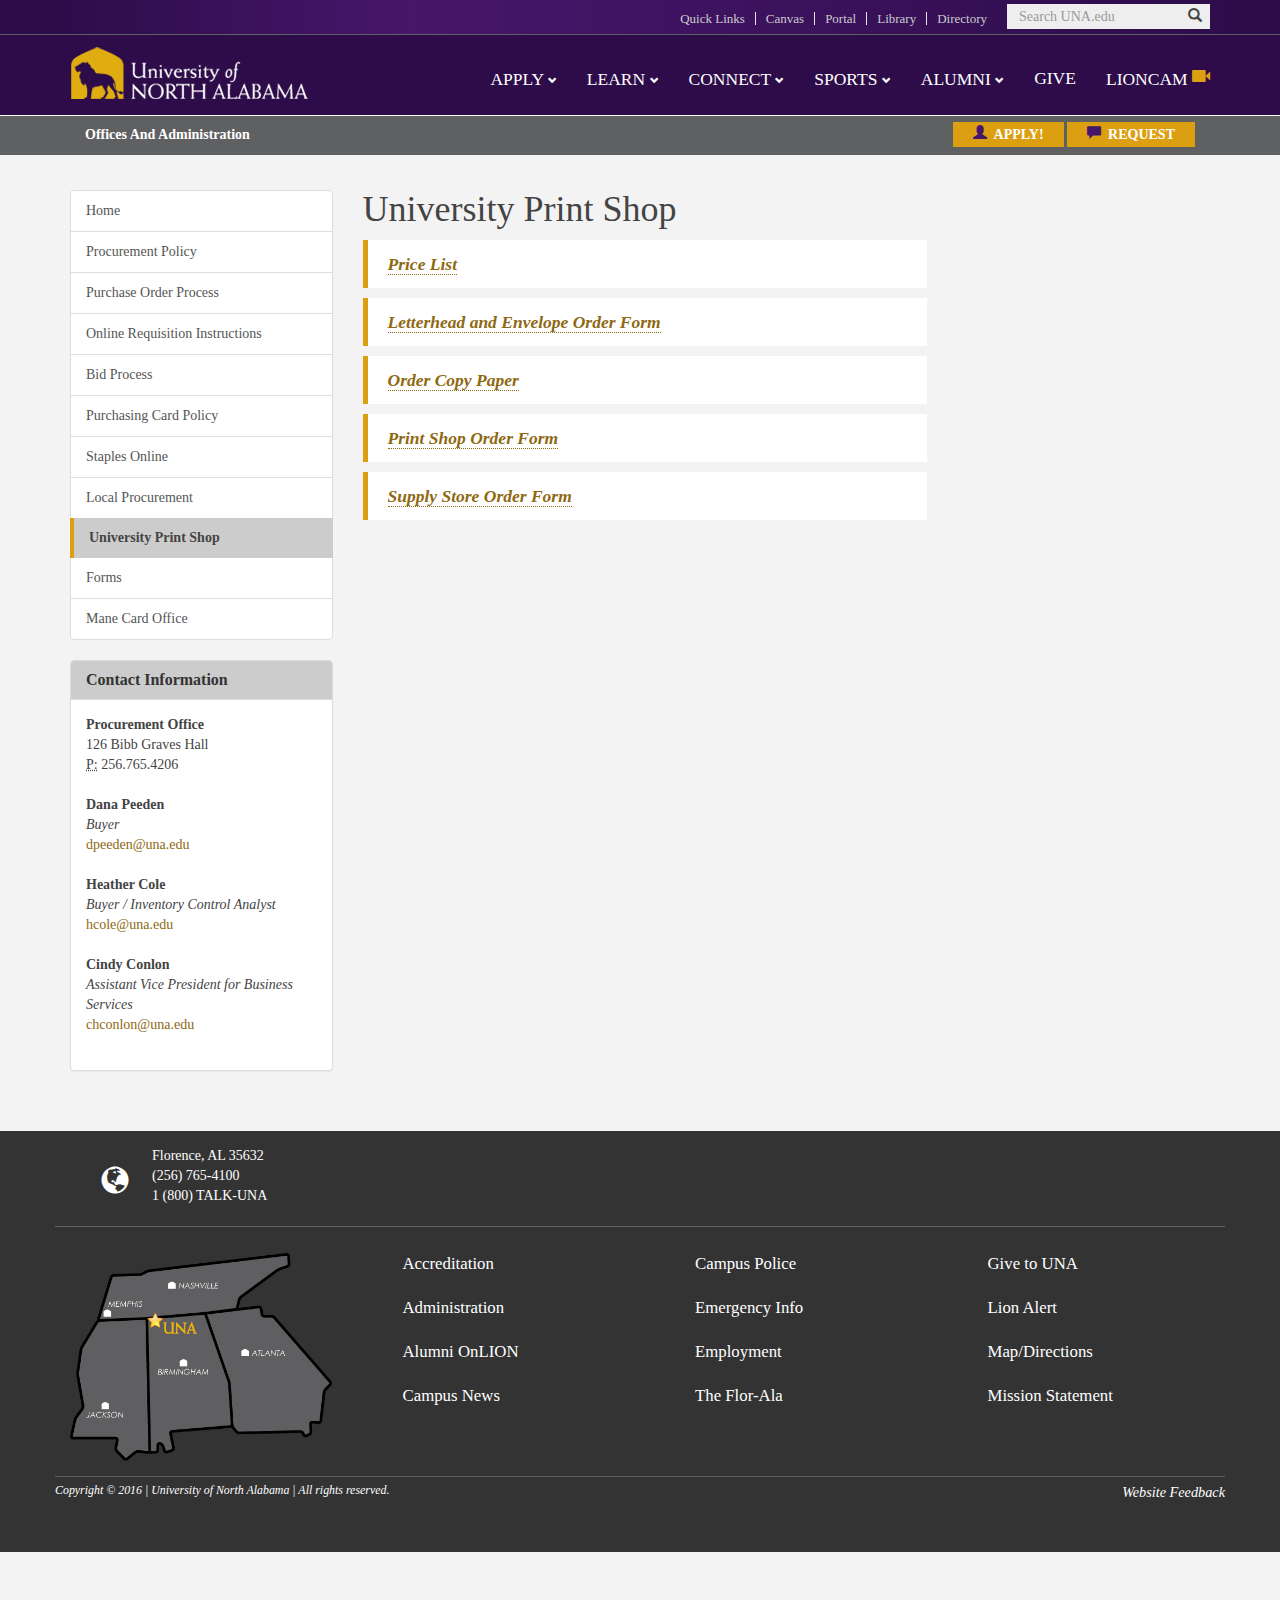
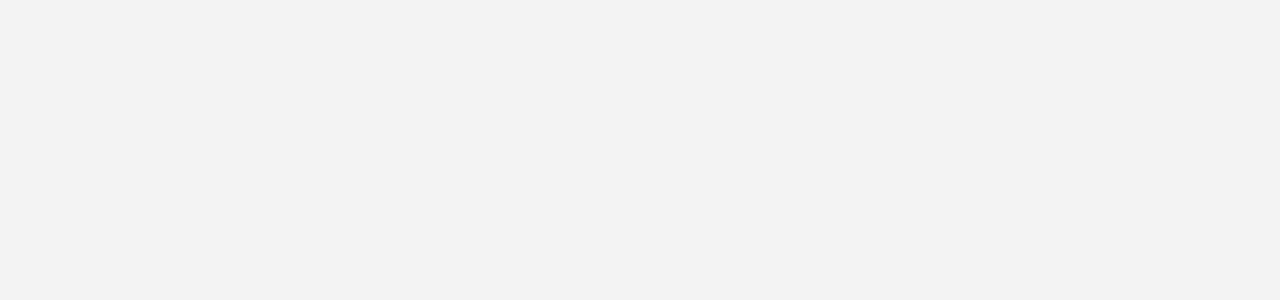
<file: index.html>
<html xmlns="http://www.w3.org/1999/xhtml" lang="en">

<head>
	<meta http-equiv="Content-Type" content="text/html; charset=utf-8" />
	<meta name="description" content="HTTrack is an easy-to-use website mirror utility. It allows you to download a World Wide website from the Internet to a local directory,building recursively all structures, getting html, images, and other files from the server to your computer. Links are rebuiltrelatively so that you can freely browse to the local site (works with any browser). You can mirror several sites together so that you can jump from one toanother. You can, also, update an existing mirror site, or resume an interrupted download. The robot is fully configurable, with an integrated help" />
	<meta name="keywords" content="httrack, HTTRACK, HTTrack, winhttrack, WINHTTRACK, WinHTTrack, offline browser, web mirror utility, aspirateur web, surf offline, web capture, www mirror utility, browse offline, local  site builder, website mirroring, aspirateur www, internet grabber, capture de site web, internet tool, hors connexion, unix, dos, windows 95, windows 98, solaris, ibm580, AIX 4.0, HTS, HTGet, web aspirator, web aspirateur, libre, GPL, GNU, free software" />
	<title>Local index - HTTrack Website Copier</title>
  <!-- Mirror and index made by HTTrack Website Copier/3.49-2 [XR&CO'2014] -->
	<style type="text/css">
	<!--

body {
	margin: 0;  padding: 0;  margin-bottom: 15px;  margin-top: 8px;
	background: #77b;
}
body, td {
	font: 14px "Trebuchet MS", Verdana, Arial, Helvetica, sans-serif;
	}

#subTitle {
	background: #000;  color: #fff;  padding: 4px;  font-weight: bold; 
	}

#siteNavigation a, #siteNavigation .current {
	font-weight: bold;  color: #448;
	}
#siteNavigation a:link    { text-decoration: none; }
#siteNavigation a:visited { text-decoration: none; }

#siteNavigation .current { background-color: #ccd; }

#siteNavigation a:hover   { text-decoration: none;  background-color: #fff;  color: #000; }
#siteNavigation a:active  { text-decoration: none;  background-color: #ccc; }


a:link    { text-decoration: underline;  color: #00f; }
a:visited { text-decoration: underline;  color: #000; }
a:hover   { text-decoration: underline;  color: #c00; }
a:active  { text-decoration: underline; }

#pageContent {
	clear: both;
	border-bottom: 6px solid #000;
	padding: 10px;  padding-top: 20px;
	line-height: 1.65em;
	background-image: url(backblue.gif);
	background-repeat: no-repeat;
	background-position: top right;
	}

#pageContent, #siteNavigation {
	background-color: #ccd;
	}


.imgLeft  { float: left;   margin-right: 10px;  margin-bottom: 10px; }
.imgRight { float: right;  margin-left: 10px;   margin-bottom: 10px; }

hr { height: 1px;  color: #000;  background-color: #000;  margin-bottom: 15px; }

h1 { margin: 0;  font-weight: bold;  font-size: 2em; }
h2 { margin: 0;  font-weight: bold;  font-size: 1.6em; }
h3 { margin: 0;  font-weight: bold;  font-size: 1.3em; }
h4 { margin: 0;  font-weight: bold;  font-size: 1.18em; }

.blak { background-color: #000; }
.hide { display: none; }
.tableWidth { min-width: 400px; }

.tblRegular       { border-collapse: collapse; }
.tblRegular td    { padding: 6px;  background-image: url(fade.gif);  border: 2px solid #99c; }
.tblHeaderColor, .tblHeaderColor td { background: #99c; }
.tblNoBorder td   { border: 0; }


// -->
</style>

</head>

<table width="76%" border="0" align="center" cellspacing="0" cellpadding="3" class="tableWidth">
	<tr>
	<td id="subTitle">HTTrack Website Copier - Open Source offline browser</td>
	</tr>
</table>
<table width="76%" border="0" align="center" cellspacing="0" cellpadding="0" class="tableWidth">
<tr class="blak">
<td>
	<table width="100%" border="0" align="center" cellspacing="1" cellpadding="0">
	<tr>
	<td colspan="6"> 
		<table width="100%" border="0" align="center" cellspacing="0" cellpadding="10">
		<tr> 
		<td id="pageContent"> 
<!-- ==================== End prologue ==================== -->

	<meta name="generator" content="HTTrack Website Copier/3.x">
	<TITLE>Local index - HTTrack</TITLE>
</HEAD>
<BODY>
<H1 ALIGN=Center>Index of locally available sites:</H1>
	<TABLE BORDER="0" WIDTH="100%" CELLSPACING="1" CELLPADDING="0">
		<TR>
			<TD BACKGROUND="fade.gif">
				&middot;
					<A HREF="www.una.edu/purchasing/university-print-shop.html">
						www.una.edu/purchasing/university-print-shop.html
					</A>		
			</TD>
		</TR>
	</TABLE>
	<BR>
	<BR>
	<BR>
  	<H6 ALIGN="RIGHT">
	<I>Mirror and index made by HTTrack Website Copier [XR&amp;CO'2008]</I>
	</H6>
	<!-- Mirror and index made by HTTrack Website Copier/3.49-2 [XR&CO'2014] -->
	<!-- Thanks for using HTTrack Website Copier! -->
	<meta HTTP-EQUIV="Refresh" CONTENT="0; URL=www.una.edu/purchasing/university-print-shop.html">


<!-- ==================== Start epilogue ==================== -->
		</td>
		</tr>
		</table>
	</td>
	</tr>
	</table>
</td>
</tr>
</table>

<table width="76%" border="0" align="center" valign="bottom" cellspacing="0" cellpadding="0">
	<tr>
	<td id="footer"><small>&copy; 2008 Xavier Roche & other contributors - Web Design: Leto Kauler.</small></td>
	</tr>
</table>

</body>

</html>
</file>
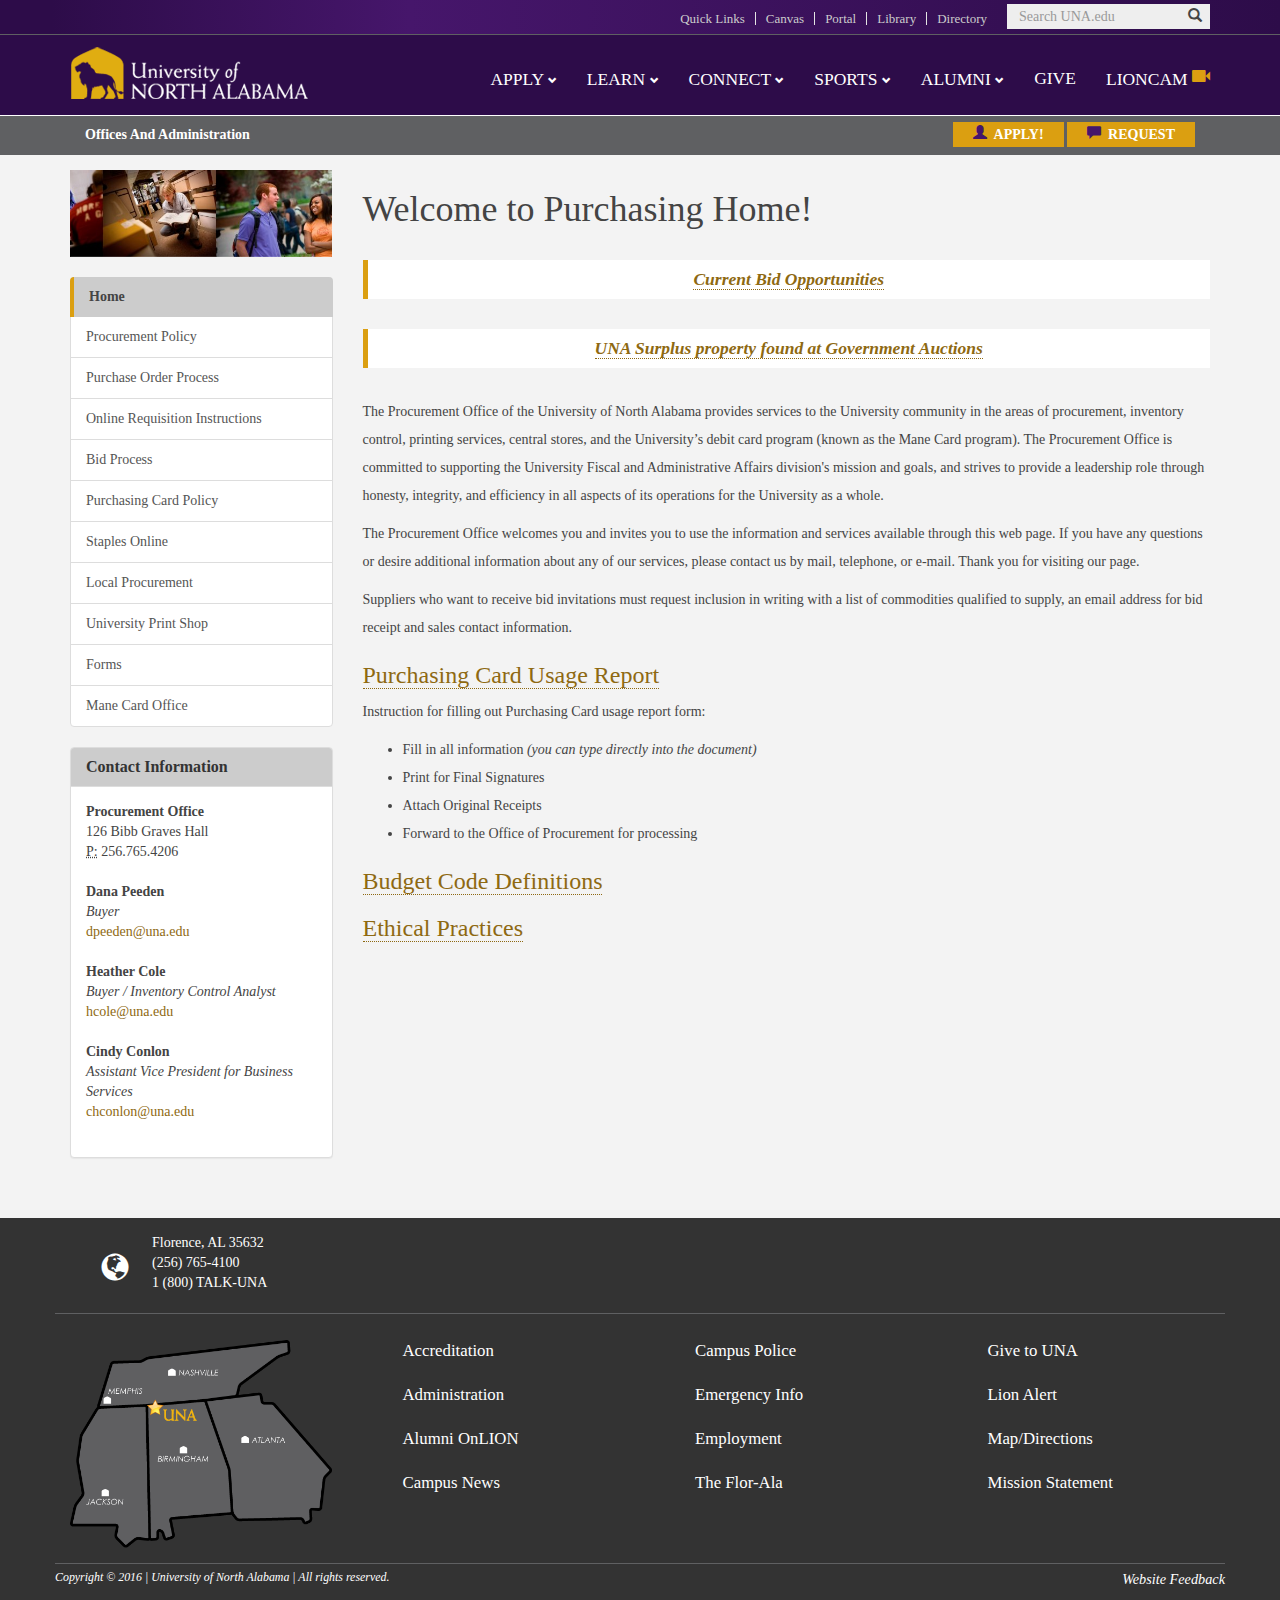
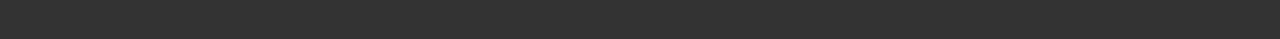
<file: www.una.edu/purchasing/index.html>
<!DOCTYPE html>
<html xmlns="http://www.w3.org/1999/xhtml" lang="en">
    
<!-- Mirrored from www.una.edu/purchasing/index.html by HTTrack Website Copier/3.x [XR&CO'2014], Thu, 01 Feb 2018 20:13:46 GMT -->
<!-- Added by HTTrack --><meta http-equiv="content-type" content="text/html;charset=UTF-8" /><!-- /Added by HTTrack -->
<head>
                
        <!-- UNA.edu - Start Visual Website Optimizer Asynchronous Code -->
        
        <script type='text/javascript'>function getCookie(cname){var name=cname+"=";var decodedCookie=decodeURIComponent(document.cookie);var ca=decodedCookie.split(';');for(var i=0;i<ca.length;i++){var c=ca[i];while(c.charAt(0)==' '){c=c.substring(1);}if(c.indexOf(name)==0){return c.substring(name.length,c.length);}}return"";}if(getCookie("VisitorType")!="Internal"){var _vwo_code=(function(){var account_id=326734,settings_tolerance=2000,library_tolerance=2500,use_existing_jquery=false,f=false,d=document;return{use_existing_jquery:function(){return use_existing_jquery;},library_tolerance:function(){return library_tolerance;},finish:function(){if(!f){f=true;var a=d.getElementById('_vis_opt_path_hides');if(a)a.parentNode.removeChild(a);}},finished:function(){return f;},load:function(a){var b=d.createElement('script');b.src=a;b.type='text/javascript';b.innerText;b.onerror=function(){_vwo_code.finish();};d.getElementsByTagName('head')[0].appendChild(b);},init:function(){settings_timer=setTimeout('_vwo_code.finish()',settings_tolerance);var a=d.createElement('style'),b='body{opacity:0 !important;filter:alpha(opacity=0) !important;background:none !important;}',h=d.getElementsByTagName('head')[0];a.setAttribute('id','_vis_opt_path_hides');a.setAttribute('type','text/css');if(a.styleSheet)a.styleSheet.cssText=b;else a.appendChild(d.createTextNode(b));h.appendChild(a);this.load('http://dev.visualwebsiteoptimizer.com/j.php?a='+account_id+'&u='+encodeURIComponent(d.URL)+'&r='+Math.random());return settings_timer;}};}());_vwo_settings_timer=_vwo_code.init();}</script>
        
        <!-- End Visual Website Optimizer Asynchronous Code -->
        
        <!-- Google Tag Manager -->
        
        <script>(function(w,d,s,l,i){w[l]=w[l]||[];w[l].push({'gtm.start':new Date().getTime(),event:'gtm.js'});var f=d.getElementsByTagName(s)[0],j=d.createElement(s),dl=l!='dataLayer'?'&l='+l:'';j.async=true;j.src='../../www.googletagmanager.com/gtm5445.html?id='+i+dl;f.parentNode.insertBefore(j,f);})(window,document,'script','dataLayer','GTM-NXQBP6');</script>
        
        <!-- End Google Tag Manager -->
        
        <meta charset="utf-8"/>
        <meta content="IE=edge" http-equiv="X-UA-Compatible"/>
        <meta content="width=device-width, initial-scale=1" name="viewport"/>
        <meta content="16582790" property="twitter:account_id"/>


<meta content="university, college, alabama, southern, florence, shoals, alabama university, public, academics, degree, major, southeast, lions" name="keywords"/>


<meta content="Alabama’s oldest public 4-year university located in an area on the Tennessee River known as the Shoals: Florence, Tuscumbia, Muscle Shoals, Sheffield" name="description"/>

        <meta content="University of North Alabama" name="author"/>
        <meta content="https://www.una.edu/images/shared.jpg" property="og:image"/>
        <meta content="summary_large_image" name="twitter:card"/>
        <meta content="@north_alabama" name="twitter:site"/>
        <meta content="@abstractrandom" name="twitter:creator"/>
        <meta content="University of North Alabama | Established in 1830" name="twitter:title"/>
        <meta content="Alabama's oldest public 4-year university located within a four-city area on the Tennessee River known as the Shoals" name="twitter:description"/>
        <meta content="https://www.una.edu/images/shared.png" name="twitter:image"/>
        <meta content="9e8df25739c8ec6d-33c4032e53fe30ea-gc5c3eb5dfc23324a-b" name="google-translate-customization"/>
        <title>Welcome to Purchasing Home! - University of North Alabama</title>
        <link href="https://www.una.edu/" rel="home"/>
        <link href="../images/xfavicon.png.pagespeed.ic.G_yhM-VEyL.png" rel="icon" type="image/png"/>
        <link href="https://www.una.edu/images/favicon.ico" rel="shortcut icon"/>
        <link href="../images/shared.jpg" rel="image_src"/>
        <!--link href="https://maxcdn.bootstrapcdn.com/bootstrap/3.3.5/css/bootstrap.min.css" rel="stylesheet"/-->
        <link href="../../cdnjs.cloudflare.com/ajax/libs/twitter-bootstrap/3.3.5/css/bootstrap.min.css" rel="stylesheet"/>
        <!--link href="https://maxcdn.bootstrapcdn.com/font-awesome/4.4.0/css/font-awesome.min.css" rel="stylesheet"/-->
        <link href="../../cdnjs.cloudflare.com/ajax/libs/font-awesome/4.4.0/css/font-awesome.min.css" rel="stylesheet"/>
        
        <link href="../css/A.lion-styles.css.pagespeed.cf.4wc8TQvdXs.css" rel="stylesheet"/>
        <!-- HTML5 shim and Respond.js IE support of HTML5 elements and media queries -->
        <!--[if lt IE 10]>
              <script src="https://cdnjs.cloudflare.com/ajax/libs/html5shiv/3.7.2/html5shiv.min.js"></script>
              <script src="https://cdnjs.cloudflare.com/ajax/libs/respond.js/1.4.2/respond.min.js"></script>
            <![endif]-->
        
        <base target="_top"/>
    </head>
    <body id="inside">
        
        <!-- Google Tag Manager (noscript) -->
        <noscript>
            <iframe height="0" src="https://www.googletagmanager.com/ns.html?id=GTM-NXQBP6" style="display:none;visibility:hidden" width="0"></iframe>
        </noscript>
        <!-- End Google Tag Manager (noscript) -->
        
        <!--div id="google_translate_element"></div>
            <script type="text/javascript">
              function googleTranslateElementInit()
              {
                new google.translate.TranslateElement
                (
                  {
                    pageLanguage: 'en',
                    layout: google.translate.TranslateElement.FloatPosition.TOP_LEFT,
                    gaTrack: true,
                    gaId: 'UA-5519656-1'
                  },
                  'google_translate_element'
                );
              }
            </script>
            <script src="//translate.google.com/translate_a/element.js?cb=googleTranslateElementInit" type="text/javascript"></script-->
        <!--[if lt IE 10]>
              <div style='clear: both; height: 42px; margin-top: 30px; padding: 0 0 0 15px; position: relative; background-color: #db9f11; z-index: 100; text-align: center;'>
                <a href="http://windows.microsoft.com/en-US/internet-explorer/products/ie/home?ocid=ie6_countdown_bannercode">
                  <img src="/images/warning_bar_0000_us.jpg" border="0" height="42" width="820" alt="You are using an outdated browser. For a faster, safer browsing experience, upgrade for free today." />
                </a>
              </div>
            <![endif]-->
          <header>
<div class="header-auxiliary">
<div class="container">
<div class="utility-group"><nav class="utility">
<ul>
<li><a href="javascript:_sz.push(['event', 'HomePage', 'click', 'Quick Links']);" id="QuickButton"> Quick Links </a></li>
<li><a href="https://una.instructure.com/"> Canvas </a></li>
<li><a href="http://unaportal.una.edu/"> Portal </a></li>
<li><a href="https://www.una.edu/library/index.html"> Library </a></li>
<li><a href="https://www.una.edu/directory/" target="_self"> Directory </a></li>
</ul>
</nav>
<div class="header-search"><form action="https://www.una.edu/search/index.html" id="cse-search-box" method="get" name="searchForm" novalidate="novalidate" role="form" target="_self">
<div class="form-group has-feedback"><input name="cx" type="hidden" value="008648181134270135183:nghw5cw5fq0"/> <input name="cof" type="hidden" value="FORID:11"/> <input class="form-control" id="q" name="q" placeholder="Search UNA.edu" style="height: 25px; margin-top: 4px; padding-bottom: 0; padding-top: 0;" title="Search UNA.edu" type="search"/> <button type="submit"> <span class="glyphicon glyphicon-search" style="top: -9px;"></span> <span class="btn-search-label"> Go </span> </button></div>
</form></div>
</div>
</div>
</div>
<div class="QuickMenu" style="display: none;">
<div class="container-fluid">
<div class="container">
<div class="row">
<div class="col-md-3">
<h3>About UNA</h3>
<ul>
<li><a href="https://www.una.edu/administration/index.html"> President's Message </a></li>
<li><a href="https://www.una.edu/visit/index.html"> About the Shoals </a></li>
<li><a href="https://www.una.edu/visit/directions-to-campus.html"> Directions </a></li>
<li><a href="https://www.una.edu/visit/where-to-stay-eat.html"> Where to stay &amp; eat </a></li>
<li><a href="https://www.una.edu/about/index.html"> UNA By the Numbers </a></li>
<li><a href="https://www.una.edu/administration/planning-and-research/accreditation.html"> Accreditation </a></li>
<li><a href="https://www.una.edu/about/address.html"> Contact UNA </a></li>
</ul>
</div>
<div class="col-md-3">
<h3>Work with UNA</h3>
<ul>
<li><a href="http://jobs.una.edu/"> Employment at UNA </a></li>
<li><a href="https://www.una.edu/career/resources/employers.html"> Employer Development </a></li>
<li><a href="https://www.una.edu/humanresources/index.html"> Human Resources </a></li>
<li><a href="https://www.una.edu/career/index.html"> Career Center </a></li>
<li><a href="https://una-csm.symplicity.com/students/index.php"> Student Jobs on campus </a></li>
</ul>
</div>
<div class="col-md-3">
<h3>Safety &amp; Wellness</h3>
<ul>
<li><a href="https://www.una.edu/manesafety/index.html"> MANE Safety </a></li>
<li><a href="https://www.una.edu/police/index.html"> University Police </a></li>
<li><a href="https://www.una.edu/counseling/index.html"> Counseling Services </a></li>
<li><a href="https://www.una.edu/disability-support/index.html"> Disability Support Services </a></li>
<li><a href="https://www.una.edu/healthservices/index.html"> Health Services </a></li>
<li><a href="https://www.una.edu/titleix/index.html"> Title IX </a></li>
<li><a href="https://www.una.edu/alcoholEDU/index.html"> AlcoholEDU </a></li>
</ul>
</div>
<div class="col-md-3">
<h3>Student Resources</h3>
<ul>
<li><a href="http://www.una.bkstr.com/"> Bookstore </a></li>
<li><a href="https://list.follettdiscover.com/universityofnorthalabama"> My Textbook Shopping List </a></li>
<li><a href="https://www.una.edu/catalog/index.html"> Catalog </a></li>
<li><a href="https://www.una.edu/housing/index.html"> Residence Halls </a></li>
<li><a href="https://www.una.edu/tuition/index.html"> Pay Tuition </a></li>
<li><a href="https://www.una.edu/successcenter/index.html"> Success Center </a></li>
<li><a href="https://www.una.edu/its/index.html"> ITS Help Desk </a></li>
</ul>
</div>
</div>
</div>
</div>
<div class="clear">&#160;</div>
</div>
<div class="header-primary" role="banner">
<div class="container">
<h1 class="logo"><a href="https://www.una.edu/" target="_self"> University of North Alabama </a></h1>
<ul class="mobile-nav-toggle-list">
<li class="my hidden-xs"><a class="navbar-link ui-link" href="https://una.instructure.com/" target="_self"> <span class="glyphicon glyphicon-book"></span> <small class="hidden-xs" style="font-size: 50%; top: -10px; position: relative;"> Canvas </small> </a></li>
<li class="my hidden-xs"><a class="navbar-link ui-link" href="http://unaportal.una.edu/" target="_self"> <span class="glyphicon glyphicon-envelope"></span> <small class="hidden-xs" style="font-size: 50%; top: -10px; position: relative;"> Portal </small> </a></li>
<li class="my hidden-xs"><a class="navbar-link ui-link" href="http://una.transloc.com/m/" target="_self"> <span class="glyphicon glyphicon-road"></span> <small class="hidden-xs" style="font-size: 50%; top: -10px; position: relative;"> Shuttles </small> </a></li>
<li class="my hidden-xs"><a class="navbar-link ui-link" href="https://www.una.edu/map/" target="_self"> <span class="glyphicon glyphicon-map-marker"></span> <small class="hidden-xs" style="font-size: 50%; top: -10px; position: relative;"> Map </small> </a></li>
<li class="my hidden-xs"><a class="navbar-link ui-link" href="https://www.una.edu/lioncam/index.html" target="_self"> <span class="glyphicon glyphicon-facetime-video"></span> <small class="hidden-xs" style="font-size: 50%; top: -10px; position: relative;"> LionCam </small> </a></li>
<li><button class="mobile-nav-toggle"> <i class="fa fa-bars"> </i> <span> Toggle Navigation </span> </button></li>
</ul>
<nav class="site-navigation">
<div class="mobile-auxiliary">
<div class="header-search"><form action="https://www.una.edu/search/index.html" id="cse-search-box" method="get" name="searchForm" novalidate="novalidate" role="form" target="_self">
<div><input name="cx" type="hidden" value="008648181134270135183:nghw5cw5fq0"/> <input name="cof" type="hidden" value="FORID:11"/> <input class="form-control" id="q" name="q" placeholder="Search UNA.edu" title="Search UNA.edu" type="search"/> <button type="submit"> <span class="glyphicon glyphicon-search hidden-xs hidden-sm"></span> <span class="btn-search-label"> Go </span> </button></div>
</form></div>
<nav class="utility">
<ul style="padding-bottom: 10px;">
<li><a href="https://www.una.edu/humanresources/employment.html"> Employment </a></li>
<li><a href="https://www.una.edu/library/index.html"> Library </a></li>
<li><a href="https://www.una.edu/administration/index.html"> Administration </a></li>
<li><a href="https://www.una.edu/directory/"> Directory </a></li>
<li><a href="http://www.una.edu/calendar/#/academic"> Academic Calendar </a></li>
<li><a href="https://www.una.edu/registrar/schedule.html"> Class Schedule </a></li>
<li><a href="https://list.follettdiscover.com/universityofnorthalabama"> Textbooks </a></li>
</ul>
</nav>
<p class="visible-xs"><a class="navbar-link recruit col-xs-6" href="https://una.instructure.com/" target="_self"> <span class="glyphicon glyphicon-book"></span> Canvas </a> <a class="navbar-link recruit col-xs-6" href="http://unaportal.una.edu/" target="_self"> <span class="glyphicon glyphicon-download-alt"></span> Portal </a> <a class="navbar-link recruit col-xs-6" href="http://una.transloc.com/m/" target="_self"> <span class="glyphicon glyphicon-road"></span> Shuttles </a> <a class="navbar-link recruit col-xs-6" href="https://www.una.edu/map/" target="_self"> <span class="glyphicon glyphicon-map-marker"></span> Map </a></p>
</div>
<ul class="nav navbar-nav navbar-right" id="main-nav">
<li class="dropdown"><a class="dropdown-toggle ui-link" data-toggle="dropdown"> Apply <span class="glyphicon glyphicon-chevron-down"></span> </a>
<ul class="dropdown-menu">
<li class="dropdown-header"><strong> GET STARTED! </strong></li>
<li><a class="ui-link" href="https://www.una.edu/apply/index.html" target="_self"> <strong> APPLY NOW </strong> </a></li>
<li><a class="ui-link" href="https://www.una.edu/request/index.html" target="_self"> Request Information </a></li>
<li><a class="ui-link" href="https://www.una.edu/admissions/costs-expenses.html" target="_self"> Costs/Expenses </a></li>
<li><a class="ui-link" href="https://www.una.edu/financial-aid/index.html" target="_self"> Financial Aid </a></li>
<li><a class="ui-link" href="https://www.una.edu/veterans/gi-bill-information.html" target="_self"> GI Bill </a></li>
<li class="divider"/>
<li class="dropdown-header"><strong> HOW TO APPLY </strong></li>
<li><a class="ui-link" href="https://www.una.edu/admissions/apply-to-una/new-freshmen.html" target="_self"> New Students </a></li>
<li><a class="ui-link" href="https://www.una.edu/graduate/index.html" target="_self"> Graduate Students </a></li>
<li><a class="ui-link" href="https://www.una.edu/international/admissions/index.html" target="_self"> International Students </a></li>
<li><a class="ui-link" href="https://www.una.edu/admissions/apply-to-una/transfer-students.html" target="_self"> Transfer Students </a></li>
<li><a class="ui-link" href="https://www.una.edu/admissions/apply-to-una/former-student.html" target="_self"> Former Students </a></li>
<li><a class="ui-link" href="https://www.una.edu/admissions/non-degree-seeking-students.html" target="_self"> Non-Degree </a></li>
<li class="divider"/>
<li><a class="ui-link" href="https://www.una.edu/admissions/index.html" target="_self"> <strong> Office of Admissions </strong> </a></li>
</ul>
</li>
<li class="dropdown"><a class="dropdown-toggle ui-link" data-toggle="dropdown"> Learn <span class="glyphicon glyphicon-chevron-down"></span> </a>
<ul class="dropdown-menu">
<li class="dropdown-header"><strong> STUDY AT UNA </strong></li>
<li><a class="ui-link" href="https://www.una.edu/academics/majors/" target="_self"> Majors &amp; Minors </a></li>
<li><a class="ui-link" href="https://www.una.edu/continuing-education/index.html" target="_self"> Continuing Education </a></li>
<li><a class="ui-link" href="https://www.una.edu/distance/index.html" target="_self"> Online Education </a></li>
<li><a class="ui-link" href="https://www.una.edu/graduate/index.html" target="_self"> Graduate Studies </a></li>
<li class="divider"/>
<li class="dropdown-header"><strong> COLLEGES </strong></li>
<li><a class="ui-link" href="https://www.una.edu/artsandsciences/index.html" target="_self"> Arts &amp; Sciences </a></li>
<li><a class="ui-link" href="https://www.una.edu/business/index.html" target="_self"> Business </a></li>
<li><a class="ui-link" href="https://www.una.edu/education/index.html" target="_self"> Education &amp; Human Sciences </a></li>
<li><a class="ui-link" href="https://www.una.edu/nursing/index.html" target="_self"> Nursing </a></li>
<li class="divider"/>
<li><a class="ui-link" href="https://www.una.edu/academics/index.html" target="_self"> <strong> Academic Affairs </strong> </a></li>
<li><a class="ui-link" href="https://www.una.edu/successcenter" target="_self"> <strong> Success Center </strong> </a></li>
</ul>
</li>
<li class="dropdown"><a class="dropdown-toggle ui-link" data-toggle="dropdown"> Connect <span class="glyphicon glyphicon-chevron-down"></span> </a>
<ul class="dropdown-menu">
<li class="dropdown-header"><strong> GET INVOLVED </strong></li>
<li><a class="ui-link" href="https://www.una.edu/greeklife/" target="_self"> Fraternity &amp; Sorority Life </a></li>
<li><a class="ui-link" href="https://www.una.edu/students/volunteer/" target="_self"> Volunteer </a></li>
<li><a class="ui-link" href="https://www.una.edu/housing/" target="_self"> Housing &amp; Residence Life </a></li>
<li><a class="ui-link" href="https://www.una.edu/calendar/" target="_self"> Student Calendar </a></li>
<li><a class="ui-link" href="https://www.una.edu/sga/" target="_self"> Student Government </a></li>
<!--li><a class="ui-link" href="/upc/" target="_self"> University Program Council </a></li-->
<li><a class="ui-link" href="https://www.una.edu/ab" target="_self"> Alternative Breaks </a></li>
<li><a class="ui-link" href="https://www.una.edu/students/student-organizations/" target="_self"> Student Organizations </a></li>
<li class="divider"/>
<li><a class="ui-link" href="https://www.una.edu/student-engagement/" target="_self"> <strong> Office of Student Engagement </strong> </a></li>
</ul>
</li>
<li class="dropdown"><a class="dropdown-toggle ui-link" data-toggle="dropdown"> Sports <span class="glyphicon glyphicon-chevron-down"></span> </a>
<ul class="dropdown-menu">
<li class="dropdown-header"><strong> ATHLETICS </strong></li>
<li><a class="ui-link" href="http://www.roarlions.com/sports/2015/6/2/TICKETS.aspx" target="_self"> Get Tickets </a></li>
<li><a class="ui-link" href="http://www.roarlions.com/calendar.aspx" target="_self"> Game Schedules </a></li>
<li><a class="ui-link" href="http://www.roarlions.com/hof.aspx" target="_self"> Hall of Fame </a></li>
<li><a class="ui-link" href="http://portal.stretchinternet.com/una/" target="_self"> Lion Vision </a></li>
<li class="divider"/>
<li class="dropdown-header"><strong> RECREATIONAL SPORTS </strong></li>
<li><a class="ui-link" href="https://www.una.edu/recsports/club-sports/index.html" target="_self"> Club Sports </a></li>
<li><a class="ui-link" href="https://www.una.edu/recsports/fitness-programs/index.html" target="_self"> Fitness Programs </a></li>
<li><a class="ui-link" href="https://www.una.edu/recsports/intramural/index.html" target="_self"> Intramural Sports </a></li>
<li><a class="ui-link" href="https://www.una.edu/oac/" target="_self"> Outdoor Adventure Program </a></li>
<li class="divider"/>
<li><a class="ui-link" href="http://www.roarlions.com/" target="_self"> <strong> University Athletics </strong> </a></li>
</ul>
</li>
<li class="dropdown"><a class="dropdown-toggle ui-link" data-toggle="dropdown"> Alumni <span class="glyphicon glyphicon-chevron-down"></span> </a>
<ul class="dropdown-menu">
<li class="dropdown-header"><strong> RECONNECT </strong></li>
<li><a class="ui-link" href="https://www.una.edu/alumni/una-alumni-association/alumni-clubs.html" target="_self"> Alumni Clubs </a></li>
<li><a class="ui-link" href="https://www.una.edu/alumni/events/index.html" target="_self"> Alumni Events </a></li>
<li><a class="ui-link" href="https://www.una.edu/career/alumni-spotlight.html" target="_self"> Alumni Spotlight </a></li>
<li><a class="ui-link" href="https://www.una.edu/alumni/AlumniUpdateForm.php" target="_self"> Update your records </a></li>
<li><a class="ui-link" href="https://www.una.edu/career/index.html" target="_self"> Career Center </a></li>
<li class="divider"/>
<li><a class="ui-link" href="https://www.una.edu/alumni/index.html" target="_self"> <strong> Alumni Relations </strong> </a></li>
<li><a class="ui-link" href="https://www.una.edu/advancement/index.html" target="_self"> <strong> University Advancement </strong> </a></li>
</ul>
</li>
<li><a class="ui-link" href="https://www.una.edu/campaign/index.html" target="_self"> Give </a></li>
<li class="hidden-sm"><a class="ui-link" href="https://www.una.edu/lioncam/index.html" target="_self"> LionCam <span class="glyphicon glyphicon-facetime-video" style="color: #db9f11;"></span> </a></li>
</ul>
</nav></div>
</div>
</header>  
        <div class="container-fluid" id="college">
        <div class="container"><p class="pull-left col-md-6 hidden-xs hidden-sm">Offices and Administration</p><p class="pull-right col-md-6 department"><a class="recruit" href="https://www.una.edu/apply/index.html" onclick="_sz.push(['event', 'Recruit', 'click', 'Apply']);" target="_blank"><span class="glyphicon glyphicon-user"></span>APPLY!</a> <a class="recruit" href="https://www.una.edu/request/index.html" onclick="_sz.push(['event', 'Recruit', 'click', 'Request']);" target="_blank"><span class="glyphicon glyphicon-comment"></span>REQUEST</a></p></div>
        </div>
        <!-- #programs-calendar -->
        <div class="container-fluid" id="programs-calendar">
        <div class="container">
        <div class="row row-offcanvas row-offcanvas-left">
        <p class="pull-left visible-xs visible-sm"><button class="btn btn-primary btn-xs" data-toggle="offcanvas" type="button">&gt;</button></p>
        <!-- .sidebar-module -->
        <aside class="sidebar-module col-xs-12 col-md-3 sidebar-offcanvas">
        <p class="impact"><img alt="Welcome to Purchasing Home!" src="../global/images/xhome-admission.jpg.pagespeed.ic._XVBuFDQp-.jpg"/></p>
        <div class="list-group"><a class="list-group-item active" href="index.html">Home</a><a class="list-group-item" href="procurement-policy.html">Procurement Policy</a><a class="list-group-item" href="purchase-order-process.html">Purchase Order Process</a><a class="list-group-item" href="online-requisition-instructions.html">Online Requisition Instructions</a><a class="list-group-item" href="bid-process.html">Bid Process</a><a class="list-group-item" href="UNA_PCARD_Policy_110414.pdf" target="_blank" title="This link will open in a new window.">Purchasing Card Policy</a><a class="list-group-item" href="staples-online.html">Staples Online</a><a class="list-group-item" href="local-procurement.html">Local Procurement</a><a class="list-group-item" href="university-print-shop.html">University Print Shop</a><a class="list-group-item" href="forms.html">Forms</a><a class="list-group-item" href="https://www.una.edu/manecard/index.html">Mane Card Office</a></div>
        <div class="panel panel-default"><div class="panel-heading"><h3 class="panel-title">Contact Information</h3></div><div class="panel-body"><address><strong>Procurement Office</strong><br/>126 Bibb Graves Hall<br/><abbr title="Phone">P:</abbr> 256.765.4206</address><address><strong>Dana Peeden</strong><br/><em>Buyer</em><br/><a href="mailto:dpeeden@una.edu">dpeeden@una.edu</a></address><address><strong>Heather Cole</strong><br/><em>Buyer / Inventory Control Analyst</em><br/><a href="mailto:hcole@una.edu">hcole@una.edu</a></address><address><strong>Cindy Conlon</strong><br/><em>Assistant Vice President for Business Services</em><br/><a href="mailto:chconlon@una.edu">chconlon@una.edu</a></address></div></div></aside>
        <!-- /.sidebar-module -->
        <!-- .mainContent -->
        <div class="mainContent col-xs-12 col-sm-12 col-md-9"><h1>Welcome to Purchasing Home!</h1>  <section class="col-md-12"><h2 class="highlight" style="text-align: center;"><strong><a href="bids.html">Current Bid Opportunities</a></strong></h2>
<h2 class="highlight" style="text-align: center;"><strong><a href="https://www.govdeals.com/index.cfm?fa=Main.AdvSearchResultsNew&amp;kWord=university%20of%20North%20Alabama&amp;whichForm=vehicle&amp;searchPg=Main">UNA Surplus property found at Government Auctions</a></strong></h2>
<p>The Procurement Office of the University of North Alabama provides services to the University community in the areas of procurement, inventory control, printing services, central stores, and the University&#8217;s debit card program (known as the Mane Card program). The Procurement Office is committed to supporting the University Fiscal and Administrative Affairs division's mission and goals, and strives to provide a leadership role through honesty, integrity, and efficiency in all aspects of its operations for the University as a whole.</p>
<p>The Procurement Office welcomes you and invites you to use the information and services available through this web page. If you have any questions or desire additional information about any of our services, please contact us by mail, telephone, or e-mail. Thank you for visiting our page.</p>
<p>Suppliers who want to receive bid invitations must request inclusion in writing with a list of commodities qualified to supply, an email address for bid receipt and sales contact information.</p>
<h3><a href="docs/PCARD%20Usage%20Form.xlsx">Purchasing Card Usage Report</a></h3>
<p>Instruction for filling out Purchasing Card usage report form:</p>
<ul class="normal">
<li>Fill in all information&#160;<em>(you can type directly into the document)</em></li>
<li>Print for Final Signatures</li>
<li>Attach Original Receipts</li>
<li>Forward to the Office of Procurement for processing</li>
</ul>
<h3><a href="budget-codes.html">Budget Code Definitions</a></h3>
<h3><a href="code-of-ethics.html">Ethical Practices</a></h3></section> <br/>
        <br/>
        </div>
        <!-- /.mainContent -->
        </div>
        </div>
        </div>
        <!-- /#programs-calendar -->
          <system-region name="DEFAULT"><footer class="container-fluid">
<div class="container">
<div class="row">
<div class="social-foot col-xs-12 col-md-12">
<div class="col-xs-12 col-sm-6 col-md-6"><span class="btn-lg glyphicon glyphicon-globe pull-left"></span><address>Florence, AL 35632<br/>(256) 765-4100<br/>1 (800) TALK-UNA</address></div>
<div class="col-xs-12 col-sm-6 col-md-6">
<div class="btn-group pull-right"></div>
</div>
</div>
</div>
<div class="row">
<div class="col-xs-12 col-sm-3 col-md-3"><a href="https://www.una.edu/map/" target="_self" title="View Campus Maps"><img alt="Map of University of North Alabama Campus" class="img-responsive" src="../about/images/xproximity-map.png.pagespeed.ic.f8oUc7s7pG.png"/></a></div>
<div class="col-xs-12 col-sm-3 col-md-3 hidden-xs">
<ul>
<li><a href="https://www.una.edu/administration/planning-and-research/accreditation.html" target="_self">Accreditation</a></li>
<li><a href="https://www.una.edu/administration/index.html" target="_self">Administration</a></li>
<li><a href="https://www.una.edu/alumni/AlumniUpdateForm.php" target="_self">Alumni OnLION</a></li>
<li><a href="https://www.una.edu/pressroom/" target="_self">Campus News</a></li>
</ul>
</div>
<div class="col-xs-12 col-sm-3 col-md-3 hidden-xs">
<ul>
<li><a href="https://www.una.edu/police/index.html" target="_self">Campus Police</a></li>
<li><a href="https://www.una.edu/emergency-management/index.html" target="_self">Emergency Info</a></li>
<li><a href="https://www.una.edu/humanresources/employment.html" target="_self">Employment</a></li>
<li><a href="http://www.florala.net/" target="_self">The Flor-Ala</a></li>
</ul>
</div>
<div class="col-xs-12 col-sm-3 col-md-3 hidden-xs">
<ul>
<li><a href="https://www.una.edu/campaign/index.html" target="_self">Give to UNA</a></li>
<li><a href="https://www.una.edu/lionalert/index.html" target="_self">Lion Alert</a></li>
<li><a href="https://www.una.edu/map/" target="_self">Map/Directions</a></li>
<li><a href="https://www.una.edu/administration/mission-statement.html" target="_self">Mission Statement</a></li>
</ul>
</div>
</div>
<div class="row">
<div class="copyright col-xs-12 col-md-12"><small><span class="pull-left">Copyright &#169; 2016 | University of North Alabama | All rights reserved.</span><span class="pull-right"><a href="https://www.una.edu/web/cascade/find-your-web-lion.html" target="_self">Website Feedback</a></span></small></div>
</div>
</div>
</footer>
<script src="../../cdnjs.cloudflare.com/ajax/libs/jquery/2.1.4/jquery.min.js" type="text/javascript"></script>
<script src="../../cdnjs.cloudflare.com/ajax/libs/twitter-bootstrap/3.3.5/js/bootstrap.min.js" type="text/javascript"></script>
<script src="../js/offcanvas.js%2bnav.js.pagespeed.jc.-X33pZwrWe.js"></script><script>eval(mod_pagespeed_i1wTGLnewq);</script>
<script>eval(mod_pagespeed_Yq7u2vuWfc);</script>
</system-region> 
        
        
        <script>$.fn.serializeObject=function(){"use strict";var a={},b=function(b,c){var d=a[c.name];"undefined"!=typeof d&&d!==null?$.isArray(d)?d.push(c.value):a[c.name]=[d,c.value]:a[c.name]=c.value};return $.each(this.serializeArray(),b),a};</script>
        <script src="https://bridge-api.collegiseducation.com/api/bridgescript/?id=9A2A2A6A-04D6-4B94-902C-008310026070"></script>
        
    </body>

<!-- Mirrored from www.una.edu/purchasing/index.html by HTTrack Website Copier/3.x [XR&CO'2014], Thu, 01 Feb 2018 20:13:48 GMT -->
</html>
</file>
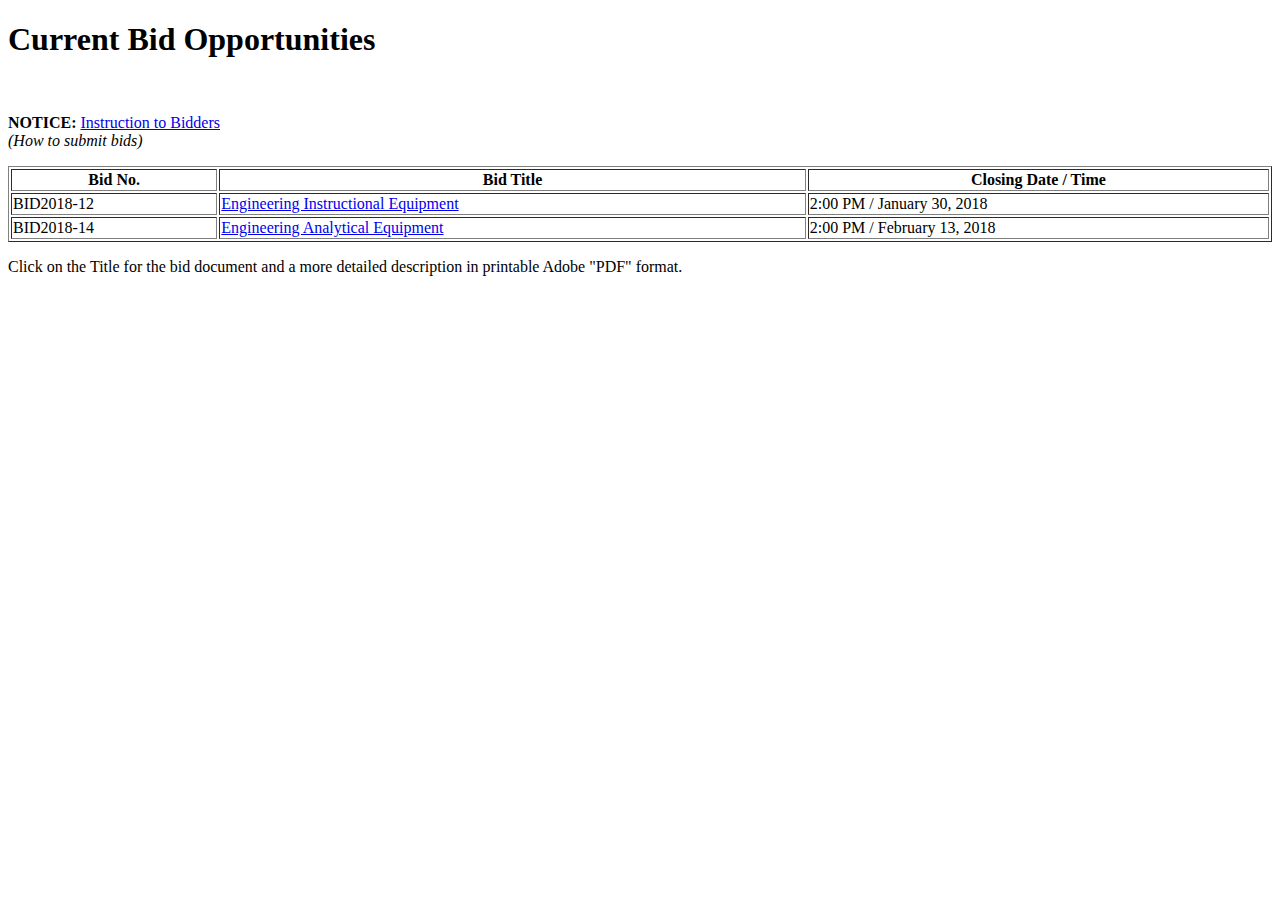
<file: bids.html>
<!DOCTYPE html PUBLIC "-//W3C//DTD XHTML 1.0 Transitional//EN" "http://www.w3.org/TR/xhtml1/DTD/xhtml1-transitional.dtd">
<html xmlns="http://www.w3.org/1999/xhtml" lang="en" xml:lang="en">
    
<!-- Mirrored from www.una.edu/purchasing/bids.html by HTTrack Website Copier/3.x [XR&CO'2014], Thu, 01 Feb 2018 20:13:53 GMT -->
<!-- Added by HTTrack --><meta http-equiv="content-type" content="text/html;charset=UTF-8" /><!-- /Added by HTTrack -->
<head>
        <meta content="text/html; charset=UTF-8" http-equiv="content-type"/>
        <title>Current Bid Opportunities - University of North Alabama</title> 
        <link rel="icon" type="image/png" href="../images/xfavicon.png.pagespeed.ic.G_yhM-VEyL.png"/>
				<link rel="shortcut icon" href="https://www.una.edu/images/favicon.ico"/>
				<link rel="image_src" href="../images/shared.jpg"/>
				<meta property="og:image" content="../images/shared.jpg"/>
				<meta name="p:domain_verify" content="d2b0ac2cbc4f81bdbd3fa3236e52c849"/>
        
        <base target="_top"/>
    </head>
    <body>

            <div id="content">
                	<h1>Current Bid Opportunities</h1>                 	                    
                    
                    <br/>
                    <p class="highlight"><b>NOTICE:</b> <a href="docs/INSTRUCTIONS%20TO%20BIDDERS.pdf">Instruction to Bidders</a><br/><em>(How to submit bids)</em></p>
                   
                       <table BORDER="1" id="bids" width="100%">
      <tr>
        <td valign="middle" align="center"><b>Bid No.</b> </td>
        <td valign="middle" align="center"><b>Bid Title</b></td>
        <td valign="middle" align="center"><b>Closing Date / Time</b></td>
      </tr>


<tr><td>BID2018-12 </td><td><a href="files/393.pdf">Engineering Instructional Equipment</a></td><td>2:00 PM / January 30, 2018</td></tr>
<tr><td>BID2018-14</td><td><a href="files/394.pdf">Engineering Analytical Equipment</a></td><td>2:00 PM / February 13, 2018</td></tr>


    </table>

                    
                    <p>Click on the Title for the bid document and a more detailed description in printable Adobe "PDF" format.</p>
                   
                    <br/>
                    
                    					                 
             <br style="clear:both;"/>
            </div> <br style="clear:both;"/>
            </div><!-- #content -->

 
        <script type="text/javascript">var gaJsHost=(("https:"==document.location.protocol)?"https://ssl.":"http://www.");document.write(unescape("%3Cscript src='"+gaJsHost+"google-analytics.com/ga.js' type='text/javascript'%3E%3C/script%3E"));</script><script type="text/javascript">var pageTracker=_gat._getTracker("UA-5519656-1");pageTracker._trackPageview();</script>
    </body>

<!-- Mirrored from www.una.edu/purchasing/bids.html by HTTrack Website Copier/3.x [XR&CO'2014], Thu, 01 Feb 2018 20:13:53 GMT -->
</html>
</file>
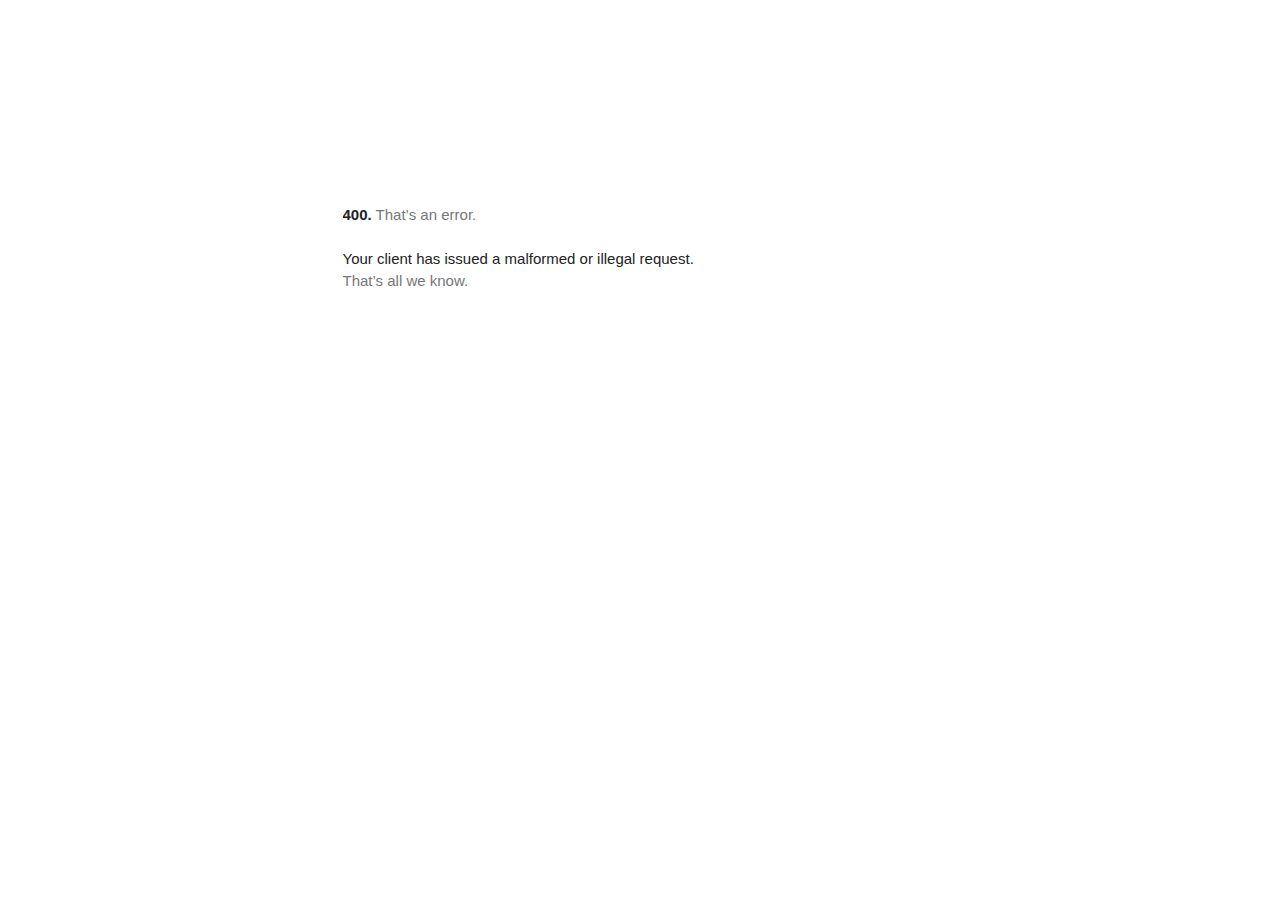
<file: www.googletagmanager.com/gtm5445.html>
<!DOCTYPE html>
<html lang=en>
  <meta charset=utf-8>
  <meta name=viewport content="initial-scale=1, minimum-scale=1, width=device-width">
  <title>Error 400 (Bad Request)!!1</title>
  <style>
    *{margin:0;padding:0}html,code{font:15px/22px arial,sans-serif}html{background:#fff;color:#222;padding:15px}body{margin:7% auto 0;max-width:390px;min-height:180px;padding:30px 0 15px}* > body{background:url(//www.google.com/images/errors/robot.png) 100% 5px no-repeat;padding-right:205px}p{margin:11px 0 22px;overflow:hidden}ins{color:#777;text-decoration:none}a img{border:0}@media screen and (max-width:772px){body{background:none;margin-top:0;max-width:none;padding-right:0}}#logo{background:url(//www.google.com/images/branding/googlelogo/1x/googlelogo_color_150x54dp.png) no-repeat;margin-left:-5px}@media only screen and (min-resolution:192dpi){#logo{background:url(//www.google.com/images/branding/googlelogo/2x/googlelogo_color_150x54dp.png) no-repeat 0% 0%/100% 100%;-moz-border-image:url(//www.google.com/images/branding/googlelogo/2x/googlelogo_color_150x54dp.png) 0}}@media only screen and (-webkit-min-device-pixel-ratio:2){#logo{background:url(//www.google.com/images/branding/googlelogo/2x/googlelogo_color_150x54dp.png) no-repeat;-webkit-background-size:100% 100%}}#logo{display:inline-block;height:54px;width:150px}
  </style>
  <a href=//www.google.com/><span id=logo aria-label=Google></span></a>
  <p><b>400.</b> <ins>That’s an error.</ins>
  <p>Your client has issued a malformed or illegal request.  <ins>That’s all we know.</ins>
</file>
<file: www.una.edu/css/A.lion-styles.css.pagespeed.cf.4wc8TQvdXs.css>
@import url(head.css);body{color:#444;background-color:#f3f3f3;padding-top:0;font-family:Verdana}::-moz-selection{color:#46166b;background:#edcf88}::selection{color:#46166b;background:#edcf88}a{color:#8e6912}a:active,a:hover{color:#db9f11}.btn-warning{color:#fff;background-color:#db9f11;border:none}.btn-warning:hover{background-color:#8e6912;border:none}.internal{height:32px;border-bottom:1px solid #5f6062;background-image:-webkit-gradient(linear,left bottom,right bottom,color-stop(.04,#2d0c49),color-stop(.32,#46166b),color-stop(1,#2d0c49));background-image:-o-linear-gradient(right,#2d0c49 4%,#46166b 32%,#2d0c49 100%);background-image:-moz-linear-gradient(right,#2d0c49 4%,#46166b 32%,#2d0c49 100%);background-image:-webkit-linear-gradient(right,#2d0c49 4%,#46166b 32%,#2d0c49 100%);background-image:-ms-linear-gradient(right,#2d0c49 4%,#46166b 32%,#2d0c49 100%);background-image:linear-gradient(to right,#2d0c49 4%,#46166b 32%,#2d0c49 100%)}.internal #q,.inside #q{height:18px;padding:0 0 0 5px;font-size:10px}.input-group-btn:last-child>.btn,.input-group-btn:last-child>.btn-group{height:18px}.glyphicon{top:0}.internal div{margin-top:-8px}.internal .navbar-text{padding-top:30px;color:#fff;font-size:.8em}.internal .navbar-text a{color:#fff}.internal .navbar-text a:hover,.internal .navbar-text a:active{color:#db9f11;text-decoration:none}.ui-input-text.ui-body-inherit.ui-corner-all.ui-shadow-inset{margin-top:0}.navbar-wrapper{margin-top:-50px}.navbar-default{background-color:#2d0c49;border-color:#e7e7e7;border:none}.navbar-default .navbar-brand{color:#fff}.navbar-default .navbar-nav>li>a{color:#fff;text-transform:uppercase;font-size:1.25em}.navbar-default .navbar-nav>li>a:hover{color:#db9f11}.navbar-wrapper .navbar{border-radius:0}.navbar-form{border:none;margin-top:2px}.navbar>.container .navbar-brand,.navbar>.container-fluid .navbar-brand{padding:0;position:relative;top:14px;left:15px}.glyphicon-chevron-down:before{font-size:.5em}.img-responsive.logo{width:60%;margin-top:-7px}.nav{margin-bottom:1px}.nav>li>a:hover,.nav>li>a:focus{background-color:#db9f11}.nav-tabs{border-bottom:none}.nav-tabs>li>a{border-radius:0}.nav-tabs a{color:#fff;background-color:#444;border-bottom:none;border-top:none;border-color:#eeebe4;font-weight:bold;font-size:1.25em;text-align:center}.nav-tabs>li.active>a,.nav-tabs>li.active>a:hover,.nav-tabs>li.active>a:focus,#inside .mainContent .nav-tabs a,#inside .mainContent .nav-tabs a:hover{color:#fff;background-color:#db9f11}.navbar-default .navbar-nav>.open>a,.navbar-default .navbar-nav>.open>a:hover,.navbar-default .navbar-nav>.open>a:focus{color:#db9f11;background-color:transparent}.nav .open>a,.nav .open>a:hover,.nav .open>a:focus{background-color:transparent}.carousel{margin-top:32px;margin-bottom:10px}.carousel-caption{width:32%;left:55%;text-align:right}.carousel-caption p a.btn{white-space:normal}.carousel-inner>.item>img{min-width:100%}#myCarousel{margin-top:32px;margin-bottom:1px}#myCarousel .carousel-indicators,#theCarousel .carousel-indicators{text-align:right;margin-left:-100px;margin-bottom:0}#majors{background-color:#46166b;background-image:url(../../photos.smugmug.com/Colleges/Education-Human-Sciences/Elementary-Educatioin/Student-Teaching/i-LvhkNfp/0/495e2586/XL/Y47A0065-XL.jpg);background-size:cover;background-position:center center}#majors .row{padding-bottom:45px;padding-top:20px}#majors h2,#majors h2 a{color:#fff;font-weight:bold;text-shadow:2px 2px 5px #000}#majors h2.page-header{border-bottom:none;text-align:center;text-shadow:2px 2px 5px #000}#majors .glyphicon-search{top:3px}#majors .view-all{margin-top:15px}#majors .view-all .btn{width:100%}#major-video{position:relative;padding-bottom:56.25%;padding-top:15px;height:0;overflow:hidden;padding-left:0;padding-right:0;background-color:#46166b}#major-video iframe{border:none;overflow:hidden;position:absolute;top:0;left:0;width:100%;height:100%}#major-video>.container{padding-top:420px}#major-video h2,#major-video h2 a{color:#fff;font-weight:bold;text-shadow:2px 2px 5px #000}#major-video h2.page-header{border-bottom:none;text-align:center;text-shadow:2px 2px 5px #000}#major-video .view-all{margin-top:15px}#major-video .view-all .btn{width:100%}.steps{margin-bottom:45px}.steps h2,#programs-calendar h2{text-align:center;margin-bottom:30px}#programs-calendar{padding-bottom:40px}#college{background-color:#5f6062}#college p{color:#fff;padding-top:9px;text-transform:capitalize;font-weight:bold}#college p.department{text-align:right}p.impact{text-align:center;margin-bottom:20px}p.impact>img{max-width:100%}#inside aside.sidebar-module>div.list-group>a.list-group-item:hover,#inside aside.sidebar-module>div.list-group>a.list-group-item:focus{color:#444}#inside aside.sidebar-module>div.list-group>a.list-group-item.active,#inside aside.sidebar-module>div.list-group>a.list-group-item.active:hover,#inside aside.sidebar-module>div.list-group>a.list-group-item.active:focus{background-color:#ccc;border:none;border-left:4px solid #db9f11;color:#444;font-weight:bold}#inside .sidebar-module .sub a.list-group-item,#inside .sidebar-module .sub a.list-group-item:hover{border-left:4px solid #ccc;background-color:#ddd;padding-left:20px;color:#444}#inside .sidebar-module .sub a.list-group-item.active{border:none;border-left:4px solid #edcf88;background-color:#eee;font-style:italic;padding-left:20px}#inside aside.sidebar-module>div.panel-default>div.panel-heading{background-color:#ccc}#inside aside.sidebar-module>div.panel-default>div.panel-heading>h3{font-weight:bold}address>abbr[title="Phone"]{cursor:default;border:none}#inside .mainContent{line-height:2em}#inside .mainContent .page-header{border-color:#dedede}#inside .mainContent a{color:#8e6912;border-bottom:1px dotted #8e6912}#inside .mainContent a:active,#inside .mainContent a:hover{color:#db9f11;border-bottom:1px dotted #db9f11;text-decoration:none}#inside .mainContent blockquote{border-color:#db9f11;background-color:#fff;font-style:italic}#inside .mainContent .highlight{background-color:#fff;font-style:italic;font-size:17.5px;padding:10px 20px;border-left:5px solid #db9f11}#inside .mainContent blockquote footer{background-color:transparent}#inside .mainContent small{font-style:italic}#inside .mainContent img.pull-left{margin-right:20px;margin-bottom:20px;margin-top:20px}#inside .mainContent img.pull-right{margin-left:20px;margin-bottom:20px;margin-top:20px}.container .jumbotron{padding-left:0;padding-right:0}.jumbotron,#inside .mainContent .jumbotron{padding-top:0;padding-bottom:0}.jumbotron img,#inside .mainContent .jumbotron img{margin:0 15px 0 0;border-right:1px solid #fff;width:100%}.jumbotron h1,.jumbotron .h1,#inside .mainContent .jumbotron h1,.jumbotron .h1{font-size:24px;font-weight:normal;margin-top:0;padding:15px 15px 0 0;color:#fff}.jumbotron p,#inside .mainContent .jumbotron p{font-size:14px;font-weight:200;color:#444}.calendar .btn-group-justified{border-top:8px solid #999}.calendar .btn-group-justified .btn{background-color:#dedede;font-weight:bold;color:#5f6062}.calendar .list-group-item,.news .list-group-item{background-color:transparent;border:none;clear:both}.calendar .list-group-item a,.news .list-group-item a{color:#444}.news .list-group-item{margin-left:-15px}#news{margin-bottom:25px}#today p em{color:#999}.calDate{color:#444;font-weight:bold;font-size:.85em;float:left;text-align:right;border-right:1px solid #444;padding-right:7px;margin-right:10px;margin-bottom:15px}.calDate span{display:block;color:#8e6912;font-weight:normal;font-size:.75em;font-style:italic}.general{background-color:#edcf88!important}.general h1{color:#46166b!important}.education{background-color:#d0e8d1!important}.business{background-color:#e8d6d0!important}.business h1{color:#46166b!important}.nursing{background-color:#eecacb!important}.arts-sciences{background-color:#c3eff5!important}.arts-sciences h1{color:#46166b!important}#myuna{background-color:#444;background-image:none;margin-top:0;height:auto;padding-bottom:35px}#myuna h2{text-align:center;color:#fff;font-weight:bold;margin-top:40px}#myuna p{text-align:center}#myuna p .btn{margin-right:5px;margin-top:10px}#myuna p .btn:last-child{margin-right:0}#myuna .factoids{color:#fff;text-align:center}#myuna .factoids .bam{font-size:3.5em;font-weight:bold;color:#db9f11}.social{text-align:center;margin-top:20px}.social img{width:160px;margin-top:15px}.social a{text-decoration:none}.fa-twitter{color:#00aced}.fa-youtube{color:#b31217}.fa-instagram{color:#1c5380}.fa-facebook{color:#3b5998}.fa-google-plus{color:#dd4b39}.fa-linkedin{color:#007bb6}#photos{padding-bottom:50px;padding-top:40px;background-color:#dedede}#photos .peek{margin-bottom:25px;text-align:center}#photos .peek h2{margin-left:15px}.ratio{position:relative;width:100%;height:0;padding-bottom:100%;background-repeat:no-repeat;background-position:center center;background-size:cover}footer{background-color:#333;color:#fff}footer .social-foot{border-bottom:1px solid #5f6062;border-top:none;margin-bottom:10px}footer .social-foot .glyphicon-globe{color:#fff;font-size:2em;margin-top:6px;margin-right:7px}footer .social-foot address{color:#fff}footer a{color:#fff;font-size:1.2em}footer ul{list-style:none}footer ul li{margin-bottom:20px}footer .copyright{font-style:italic;border-top:1px solid #5f6062;padding:5px 0 0 0;margin-bottom:50px}footer .facebook a,footer .twitter a,footer .foursquare a,footer .instagram a,footer .youtube a{margin:0 0 0 7px}footer .facebook:before{content:"";float:left;width:16px;height:16px;background:url(/images/icons/xfacebook.png.pagespeed.ic.SEUapb_oEJ.png)}footer .twitter:before{content:"";float:left;width:16px;height:16px;background:url(/images/icons/xtwitter.png.pagespeed.ic.iGQEaqVmoo.png)}footer .foursquare:before{content:"";float:left;width:16px;height:16px;background:url(/images/icons/foursquare.png)}footer .instagram:before{content:"";float:left;width:16px;height:16px;background:url(/images/icons/xinstagram.png.pagespeed.ic.RL9EGSf12V.png)}footer .youtube:before{content:"";float:left;width:16px;height:16px;background:url(/images/icons/xyoutube.png.pagespeed.ic.D1r5-zJyFP.png)}.row{padding-top:15px}.clearfix{clear:both}.nopadding{padding:0!important;margin:0!important}.float-left{float:left}.float-right{float:right}img.imgright{float:right;padding:1px;margin:0 0 5px 10px}img.imgleft{float:left;padding:1px;margin:0 10px 5px 0}.full input,.full textarea{width:100%}.full input[type="radio"],.full input[type="checkbox"]{width:auto!important;margin-right:15px}table{border:1px solid #ddd;width:100%;margin-bottom:20px;max-width:100%;background-color:transparent;border-collapse:collapse;border-spacing:0;font-size:14px}tr>td{border:1px solid #ddd;font-size:14px;padding:8px;line-height:1.42857143;vertical-align:top;color:#444}tr:nth-child(odd)>td 
{background-color:#f9f9f9}ul ol,ol ol{list-style-type:lower-alpha}ul ul,ol ul{list-style-type:circle}.mainContent > section:nth-of-type(1) 
{padding-left:0;padding-right:0}.alert-danger{background-color:#ba2c2f;border-color:#ebccd1;color:#fff;font-weight:bold;text-align:center;margin-bottom:0;margin-top:-10px}.alert-danger .timestamp{font-style:italic;font-weight:normal;font-size:.75em}.recruit{background-color:#db9f11;padding:5px 20px 5px 20px;color:#fff}.recruit:hover,.recruit:active{background-color:#fff;color:#46166b;text-decoration:none}.recruit span{color:#46166b;padding-right:7px}#landingBanner{background-size:cover;background-position:center center;height:400px;padding-top:75px;text-align:center;border-bottom:2px solid #444;color:#fff;margin-bottom:10px}#landingBanner h1{font-size:350%}#landingBanner p{font-size:120%}@media screen and (max-width:580px){#landingBanner h1{font-size:250%}#landingBanner{padding-top:25px}}.directory-search .alert-info{background-color:#f6e7c3;border-color:#edcf88;color:#444}.employee.col-xs-1,.employee.col-sm-1,.employee.col-md-1,.employee.col-lg-1,.employee.col-xs-2,.employee.col-sm-2,.employee.col-md-2,.employee.col-lg-2,.employee.col-xs-3,.employee.col-sm-3,.employee.col-md-3,.employee.col-lg-3,.employee.col-xs-4,.employee.col-sm-4,.employee.col-md-4,.employee.col-lg-4,.employee.col-xs-5,.employee.col-sm-5,.employee.col-md-5,.employee.col-lg-5,.employee.col-xs-6,.employee.col-sm-6,.employee.col-md-6,.employee.col-lg-6,.employee.col-xs-7,.employee.col-sm-7,.employee.col-md-7,.employee.col-lg-7,.employee.col-xs-8,.employee.col-sm-8,.employee.col-md-8,.employee.col-lg-8,.employee.col-xs-9,.employee.col-sm-9,.employee.col-md-9,.employee.col-lg-9,.employee.col-xs-10,.employee.col-sm-10,.employee.col-md-10,.employee.col-lg-10,.employee.col-xs-11,.employee.col-sm-11,.employee.col-md-11,.employee.col-lg-11,.employee.col-xs-12,.employee.col-sm-12,.employee.col-md-12,.employee.col-lg-12{padding-left:0}.employee .panel-primary{border-color:#ccc}.employee .panel-primary>.panel-heading{color:#46166b;background-color:#ccc;border-color:#ccc}.employee .panel-title{font-weight:bold}.employee .panel-title small{color:#444}.panel-body{font-size:14px}@media screen and (max-width:991px){.row-offcanvas{position:relative;-webkit-transition:all .25s ease-out;-o-transition:all .25s ease-out;transition:all .25s ease-out}.row-offcanvas-right{right:0}.row-offcanvas-left{left:0}.row-offcanvas-right .sidebar-offcanvas{right:-83%}.row-offcanvas-left .sidebar-offcanvas{left:-83%}.row-offcanvas-right.active{right:83%}.row-offcanvas-left.active{left:83%}.sidebar-offcanvas{position:absolute;top:0;width:83%}.row-offcanvas .btn-primary{color:#fff;background-color:#46166b;border-color:#2d0c49}}#cse-search-results iframe{width:100%}.gsib_b{padding:0}.gsc-above-wrapper-area{padding-top:15px;border:none}.gsc-adBlock{display:none}@media (min-width:768px){.navbar-wrapper{margin-top:-8px}.navbar-wrapper .container{padding-right:15px;padding-left:15px}.navbar-wrapper .navbar{padding-right:0;padding-left:0}.navbar-right{}.internal{height:32px}.internal .navbar-text{padding-top:10px}.navbar>.container .navbar-brand,.navbar>.container-fluid .navbar-brand{margin-top:-4px}.img-responsive.logo{width:100%;margin-top:0}#inside>div#college{}.carousel{margin-top:31px}.carousel-caption p{margin-bottom:20px;font-size:21px;line-height:1.4}}@media (min-width:768px) and (max-width:991px){.img-responsive.logo{width:80%}.navbar-nav .open .dropdown-menu>li>a{color:#46166b}#major-video{padding-bottom:58.25%}#major-video .container{padding-top:0}}@media (max-width:767px){.carousel{margin-top:42px}.carousel-caption{width:42%;left:45%}.carousel-caption p a{margin-bottom:-60px;font-size:9px;padding:3px}.navbar-link.recruit{font-size:1.125em;border:1px solid #46166b}.recruit{font-size:.75em}.navbar-nav .open .dropdown-menu>li>a{color:#fff}.navbar-nav .open .dropdown-menu .dropdown-header{color:#db9f11}navbar-nav .open .dropdown-menu>li>a:focus,.navbar-nav .open .dropdown-menu>li>a:hover{background-color:#666}#major-video{padding-top:52%;height:825px}#major-video .container{padding-top:0}}@media (min-width:992px) and (max-width:1199px){.navbar-nav>li>a{font-size:1em}}@media print{#college,aside,footer{display:none}}
</file>
